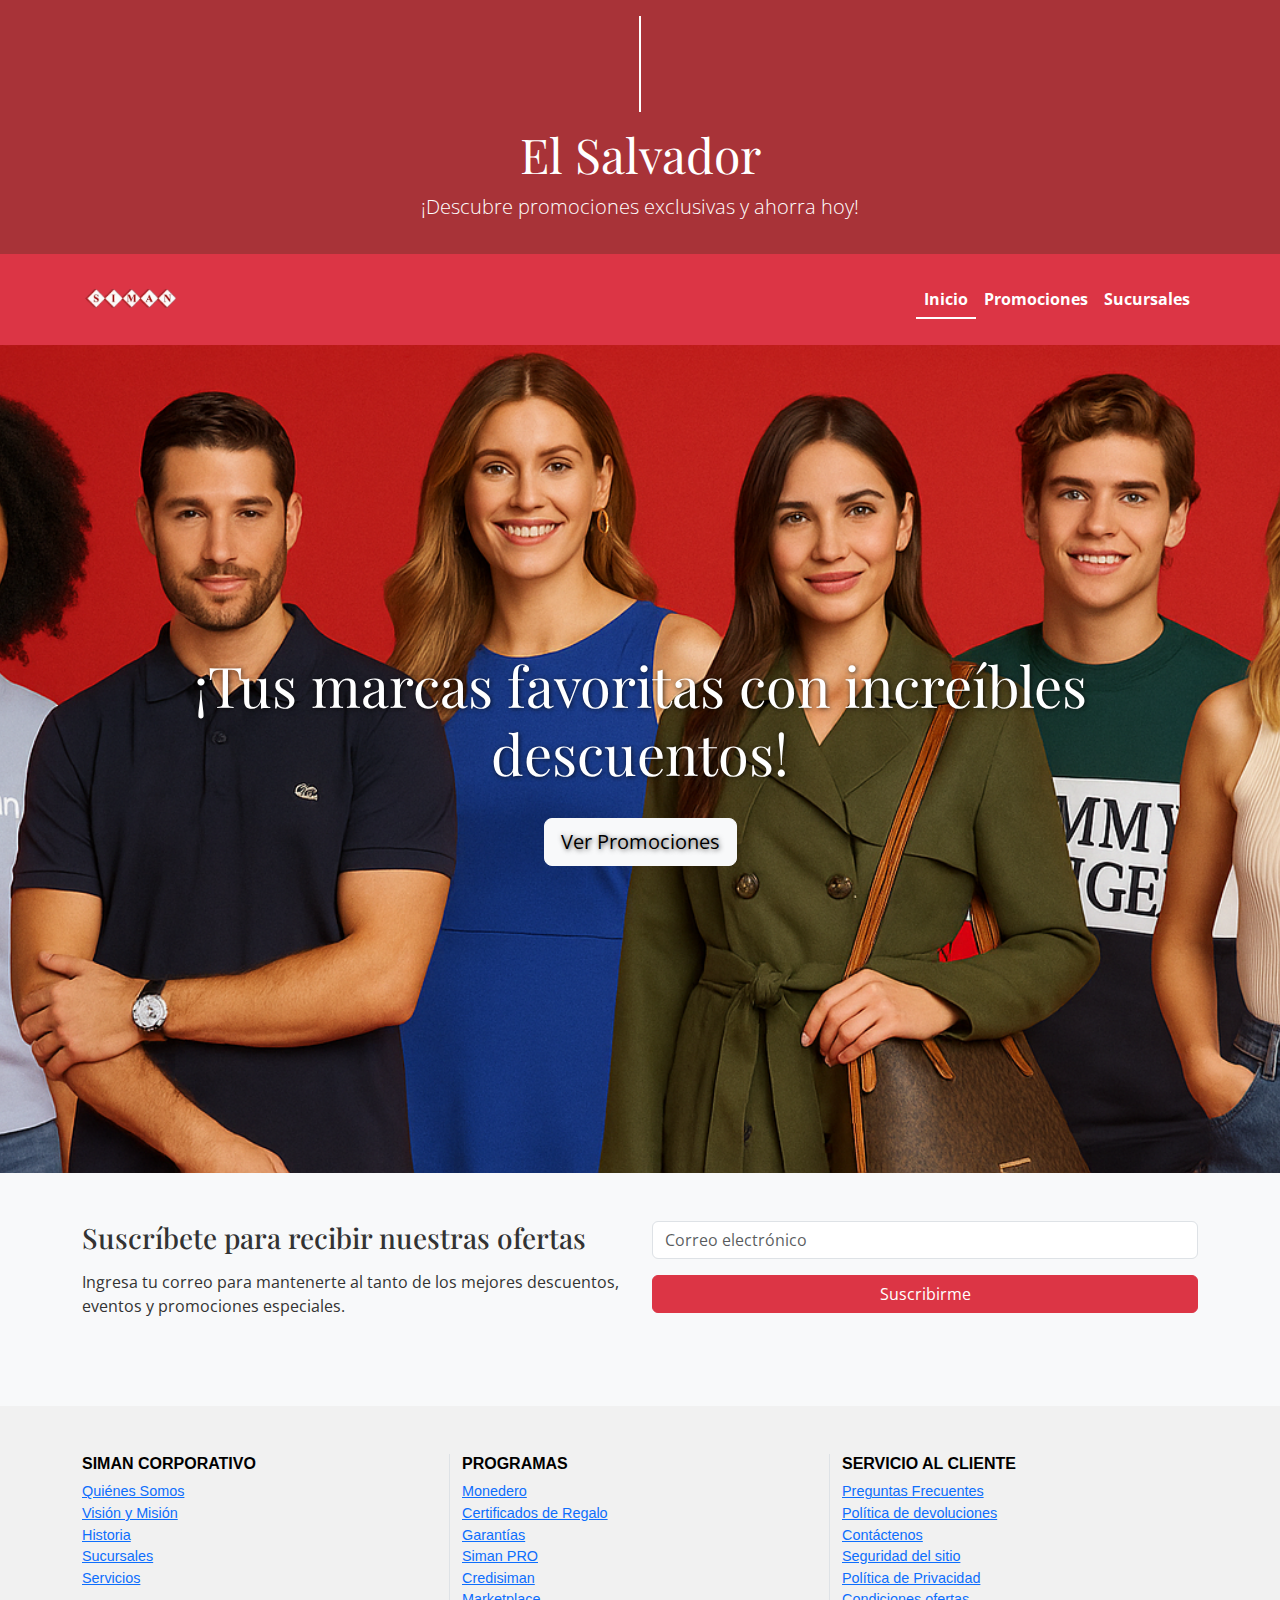
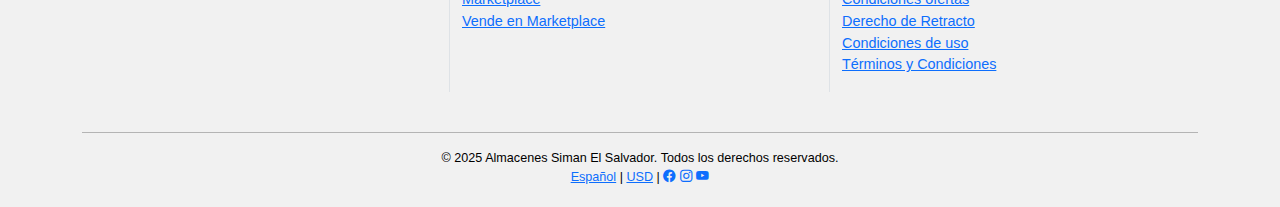
<file: index.html>
<!DOCTYPE html>
<html lang="es">

<head>
  <meta charset="UTF-8" />
  <meta name="viewport" content="width=device-width, initial-scale=1" />
  <title>Siman El Salvador - Promociones</title>
  <link href="https://cdn.jsdelivr.net/npm/bootstrap@5.3.0/dist/css/bootstrap.min.css" rel="stylesheet" />
  <link
    href="https://fonts.googleapis.com/css2?family=Open+Sans:wght@400;700&family=Playfair+Display:wght@600&display=swap"
    rel="stylesheet" />
  <link rel="stylesheet" href="https://cdn.jsdelivr.net/npm/bootstrap-icons@1.13.1/font/bootstrap-icons.min.css">
  <link rel="stylesheet" href="styles.css" />
</head>

<body>
  <!-- Encabezado -->
  <header class="bg-siman text-white py-3">
    <div class="container text-center">
      <h1 class="display-1 typewriter">SIMAN</h1>
      <h1 class="display-5"> El Salvador</h1>
      <p class="lead">¡Descubre promociones exclusivas y ahorra hoy!</p>
    </div>
  </header>

  <!-- Navegación -->
  <nav class="navbar navbar-expand-lg navbar-dark bg-danger sticky-top">
    <div class="container">
      <a class="navbar-brand d-flex align-items-center" href="index.html">
        <img class="me-2" src="./assets/logo-siman.png" alt="Logo Siman" height="65rem" />
      </a>
      <button class="navbar-toggler" type="button" data-bs-toggle="collapse" data-bs-target="#navbarNav">
        <span class="navbar-toggler-icon"></span>
      </button>
      <div class="collapse navbar-collapse justify-content-end" id="navbarNav">
        <ul class="navbar-nav ms-auto">
          <li class="nav-item"><a class="nav-link active" href="index.html">Inicio</a></li>
          <li class="nav-item"><a class="nav-link " href="promociones1.html">Promociones</a></li>
          <li class="nav-item"><a class="nav-link " href="sucursales.html">Sucursales</a></li>
        </ul>
      </div>
    </div>
  </nav>

  <!-- Hero -->
  <section class="hero">
    <div class="container">
      <h2 class="display-4">¡Tus marcas favoritas con increíbles descuentos!</h2>
      <a href="promociones1.html" class="btn btn-light mt-4 btn-lg blink-btn">Ver Promociones</a>

    </div>
  </section>

  <!-- Suscripción -->
  <section class="py-5 bg-light" id="suscripcion">
    <div class="container">
      <div class="row">
        <div class="col-md-6 mb-4">
          <h3 class="mb-3">Suscríbete para recibir nuestras ofertas</h3>
          <p>Ingresa tu correo para mantenerte al tanto de los mejores descuentos, eventos y promociones especiales.</p>
        </div>
        <div class="col-md-6">
          <form>
            <div class="mb-3">
              <input type="email" class="form-control" placeholder="Correo electrónico" required />
            </div>
            <button type="submit" class="btn btn-danger w-100">Suscribirme</button>
          </form>
        </div>
      </div>
    </div>
  </section>

  <!-- Footer -->
  <footer class="bg-siman-footer text-black pt-5">
    <div class="container">
      <div class="row text-start">

        <!-- Columna 1 -->
        <div class="col-lg-4 col-md-4 col-sm-12 border-end mb-4">
          <h6 class="fw-bold">SIMAN CORPORATIVO</h6>
          <ul class="list-unstyled">
            <li><a href="#">Quiénes Somos</a></li>
            <li><a href="#">Visión y Misión</a></li>
            <li><a href="#">Historia</a></li>
            <li><a href="#">Sucursales</a></li>
            <li><a href="#">Servicios</a></li>
          </ul>
        </div>

        <!-- Columna 2 -->
        <div class="col-lg-4 col-md-4 col-sm-12 border-end mb-4">
          <h6 class="fw-bold">PROGRAMAS</h6>
          <ul class="list-unstyled">
            <li><a href="#">Monedero</a></li>
            <li><a href="#">Certificados de Regalo</a></li>
            <li><a href="#">Garantías</a></li>
            <li><a href="#">Siman PRO</a></li>
            <li><a href="#">Credisiman</a></li>
            <li><a href="#">Marketplace</a></li>
            <li><a href="#">Vende en Marketplace</a></li>
          </ul>
        </div>

        <!-- Columna 3 -->
        <div class="col-lg-4 col-md-4 col-sm-12 mb-4">
          <h6 class="fw-bold">SERVICIO AL CLIENTE</h6>
          <ul class="list-unstyled">
            <li><a href="#">Preguntas Frecuentes</a></li>
            <li><a href="#">Política de devoluciones</a></li>
            <li><a href="#">Contáctenos</a></li>
            <li><a href="#">Seguridad del sitio</a></li>
            <li><a href="#">Política de Privacidad</a></li>
            <li><a href="#">Condiciones ofertas</a></li>
            <li><a href="#">Derecho de Retracto</a></li>
            <li><a href="#">Condiciones de uso</a></li>
            <li><a href="#">Términos y Condiciones</a></li>
          </ul>
        </div>

      </div>

      <!-- Línea horizontal -->
      <hr>

      <!-- Legal y redes -->
      <div class="row">
        <div class="col text-center small pb-3">
          <p class="mb-0">© 2025 Almacenes Siman El Salvador. Todos los derechos reservados.</p>
          <p class="mb-1">
            <a href="#">Español</a> |
            <a href="#">USD</a> |
            <a href="https://www.facebook.com/simanelsalvador"><i class="bi bi-facebook"></i></a>
            <a href="https://www.instagram.com/almacenessiman_sv/"><i class="bi bi-instagram"></i></a>
            <a href="https://www.youtube.com/user/SimanElSalvador/"><i class="bi bi-youtube"></i></a>
          </p>
        </div>
      </div>
    </div>
  </footer>


  <!-- Bootstrap JS -->
  <script src="https://cdn.jsdelivr.net/npm/bootstrap@5.3.0/dist/js/bootstrap.bundle.min.js"></script>
</body>

</html>
</file>
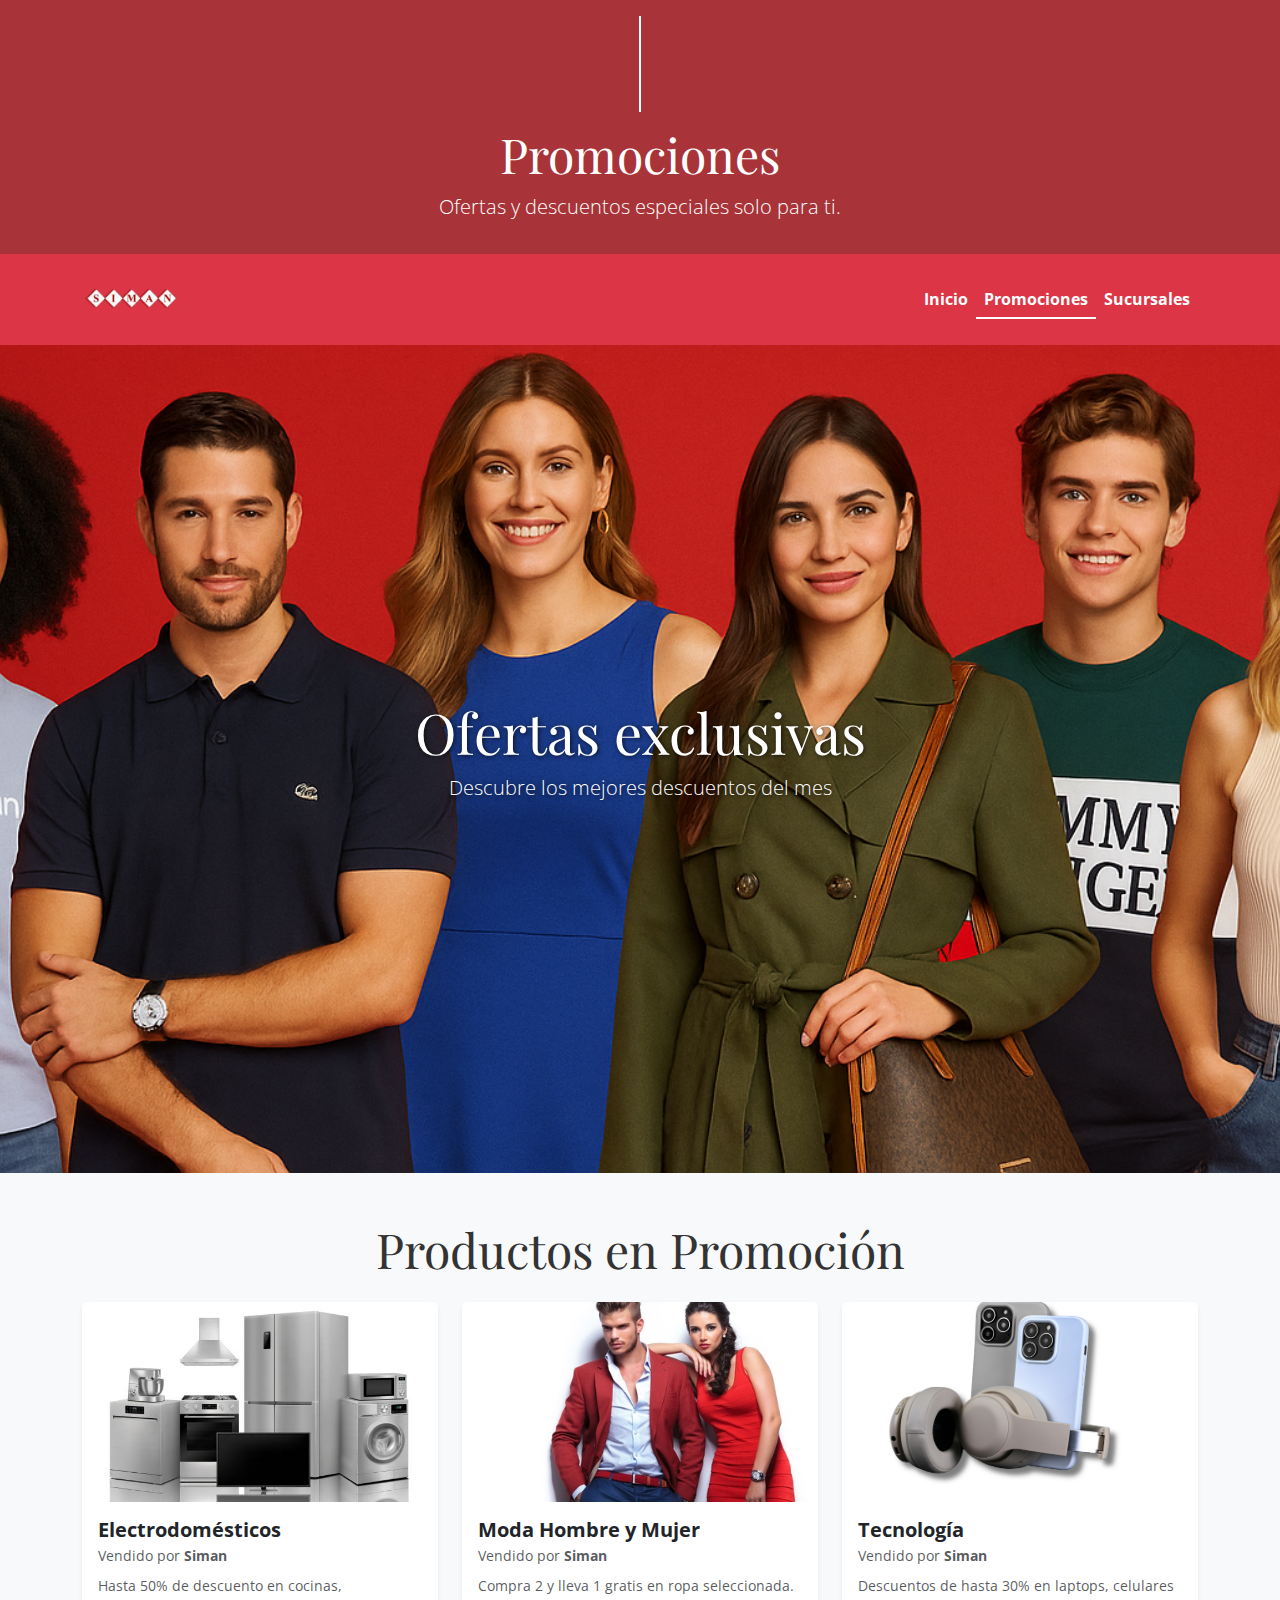
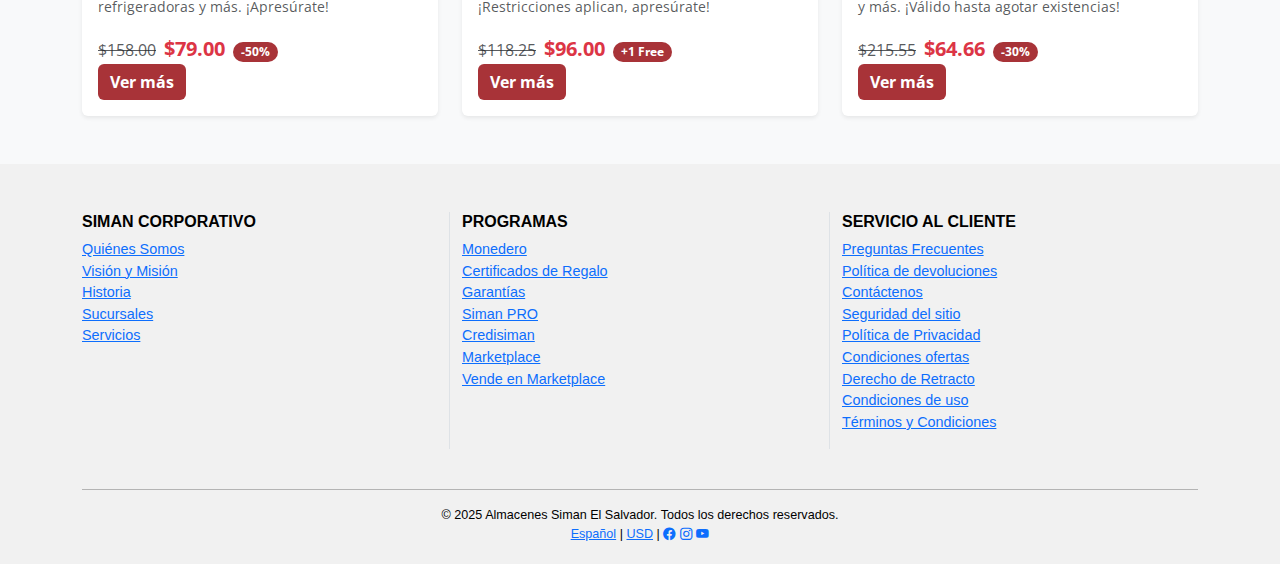
<file: promociones1.html>
<!DOCTYPE html>
<html lang="es">

<head>
  <meta charset="UTF-8" />
  <meta name="viewport" content="width=device-width, initial-scale=1" />
  <title>Siman El Salvador - Promociones</title>
  <link href="https://cdn.jsdelivr.net/npm/bootstrap@5.3.0/dist/css/bootstrap.min.css" rel="stylesheet" />
  <link
    href="https://fonts.googleapis.com/css2?family=Open+Sans:wght@400;700&family=Playfair+Display:wght@600&display=swap"
    rel="stylesheet" />
  <link rel="stylesheet" href="https://cdn.jsdelivr.net/npm/bootstrap-icons@1.13.1/font/bootstrap-icons.min.css">
  <link rel="stylesheet" href="styles.css" />
</head>

<body>
  <!-- Encabezado -->
  <header class="bg-siman text-white py-3">
    <div class="container text-center">
      <h1 class="display-1 typewriter">SIMAN</h1>
      <h1 class="display-5">Promociones</h1>
      <p class="lead">Ofertas y descuentos especiales solo para ti.</p>
    </div>
  </header>

  <!-- Navegación -->
  <nav class="navbar navbar-expand-lg navbar-dark bg-danger sticky-top">
    <div class="container">
      <a class="navbar-brand d-flex align-items-start" href="index.html">
        <img class="me-2" src="./assets/logo-siman.png" alt="Logo Siman" height="65rem" />
      </a>
      <button class="navbar-toggler" type="button" data-bs-toggle="collapse" data-bs-target="#navbarNav">
        <span class="navbar-toggler-icon"></span>
      </button>
      <div class="collapse navbar-collapse justify-content-end" id="navbarNav">
        <ul class="navbar-nav ms-auto">
          <li class="nav-item"><a class="nav-link" href="index.html">Inicio</a></li>
          <li class="nav-item"><a class="nav-link active" href="promociones1.html">Promociones</a></li>
          <li class="nav-item"><a class="nav-link" href="sucursales.html">Sucursales</a></li>
        </ul>
      </div>
    </div>
  </nav>

  <!-- Hero -->
  <section class="hero">
    <div class="container">
      <h2 class="display-4">Ofertas exclusivas</h2>
      <p class="lead">Descubre los mejores descuentos del mes</p>
    </div>
  </section>

  <!-- Promociones -->
  <section class="container my-5">
    <h2 class="display-5 text-center mb-4">Productos en Promoción</h2>
    <div class="row g-4">
      <div class="col-md-4">
        <div class="card h-100  border-0 shadow-sm card-animated">
          <img src="assets/promo1.png" class="card-img-top" alt="Promo Electrodomésticos">
          <div class="card-body">
            <h5 class="card-title mb-1 fw-bold">Electrodomésticos</h5>
            <p class="text-muted mb-2" style="font-size: 0.85rem;">Vendido por <span class="fw-bold">Siman</span></p>
            <p class="text-muted" style="font-size: 0.9rem;">Hasta 50% de descuento en cocinas, refrigeradoras y más.
              ¡Apresúrate!</p>

            <div class="d-flex align-items-baseline gap-2">
              <span class="text-muted text-decoration-line-through">$158.00</span>
              <span class="fw-bold text-danger" style="font-size: 1.25rem;">$79.00</span>
              <span class="badge rounded-pill text-white bg-siman" style="font-size: 0.75rem;">-50%</span>
            </div>

            <a href="#" class="btn btn-siman">Ver más</a>
          </div>
        </div>
      </div>
      <div class="col-md-4">
        <div class="card h-100 border-0 shadow-sm card-animated">
          <img src="assets/promo2.png" class="card-img-top" alt="Promo Moda">
          <div class="card-body">
            <h5 class="card-title mb-1 fw-bold">Moda Hombre y Mujer</h5>

            <p class="text-muted mb-2" style="font-size: 0.85rem;">Vendido por <span class="fw-bold">Siman</span></p>
            <p class="text-muted" style="font-size: 0.9rem;">Compra 2 y lleva 1 gratis en ropa seleccionada.
              ¡Restricciones aplican, apresúrate!</p>

            <div class="d-flex align-items-baseline gap-2">
              <span class="text-muted text-decoration-line-through">$118.25</span>
              <span class="fw-bold text-danger" style="font-size: 1.25rem;">$96.00</span>
              <span class="badge rounded-pill text-white bg-siman" style="font-size: 0.75rem;">+1 Free</span>
            </div>

            <a href="#" class="btn btn-siman">Ver más</a>
          </div>
        </div>
      </div>
      <div class="col-md-4">
        <div class="card h-100 border-0 shadow-sm card-animated">
          <img src="assets/promo3.png" class="card-img-top" alt="Promo Tecnología">
          <div class="card-body">
            <h5 class="card-title mb-1 fw-bold">Tecnología</h5>

            <p class="text-muted mb-2" style="font-size: 0.85rem;">Vendido por <span class="fw-bold">Siman</span></p>
            <p class="text-muted" style="font-size: 0.9rem;">Descuentos de hasta 30% en laptops, celulares y más.
              ¡Válido hasta agotar existencias!</p>

            <div class="d-flex align-items-baseline gap-2">
              <span class="text-muted text-decoration-line-through">$215.55</span>
              <span class="fw-bold text-danger" style="font-size: 1.25rem;">$64.66</span>
              <span class="badge rounded-pill text-white bg-siman" style="font-size: 0.75rem;">-30%</span>
            </div>

            <a href="#" class="btn btn-siman">Ver más</a>
          </div>
        </div>
      </div>
    </div>
  </section>


  <!-- Footer -->
  <footer class="bg-siman-footer text-black pt-5">
    <div class="container">
      <div class="row text-start">

        <!-- Columna 1 -->
        <div class="col-lg-4 col-md-4 col-sm-12 border-end mb-4">
          <h6 class="fw-bold">SIMAN CORPORATIVO</h6>
          <ul class="list-unstyled">
            <li><a href="#">Quiénes Somos</a></li>
            <li><a href="#">Visión y Misión</a></li>
            <li><a href="#">Historia</a></li>
            <li><a href="#">Sucursales</a></li>
            <li><a href="#">Servicios</a></li>
          </ul>
        </div>

        <!-- Columna 2 -->
        <div class="col-lg-4 col-md-4 col-sm-12 border-end mb-4">
          <h6 class="fw-bold">PROGRAMAS</h6>
          <ul class="list-unstyled">
            <li><a href="#">Monedero</a></li>
            <li><a href="#">Certificados de Regalo</a></li>
            <li><a href="#">Garantías</a></li>
            <li><a href="#">Siman PRO</a></li>
            <li><a href="#">Credisiman</a></li>
            <li><a href="#">Marketplace</a></li>
            <li><a href="#">Vende en Marketplace</a></li>
          </ul>
        </div>

        <!-- Columna 3 -->
        <div class="col-lg-4 col-md-4 col-sm-12 mb-4">
          <h6 class="fw-bold">SERVICIO AL CLIENTE</h6>
          <ul class="list-unstyled">
            <li><a href="#">Preguntas Frecuentes</a></li>
            <li><a href="#">Política de devoluciones</a></li>
            <li><a href="#">Contáctenos</a></li>
            <li><a href="#">Seguridad del sitio</a></li>
            <li><a href="#">Política de Privacidad</a></li>
            <li><a href="#">Condiciones ofertas</a></li>
            <li><a href="#">Derecho de Retracto</a></li>
            <li><a href="#">Condiciones de uso</a></li>
            <li><a href="#">Términos y Condiciones</a></li>
          </ul>
        </div>

      </div>

      <!-- Línea horizontal -->
      <hr>

      <!-- Legal y redes -->
      <div class="row">
        <div class="col text-center small pb-3">
          <p class="mb-0">© 2025 Almacenes Siman El Salvador. Todos los derechos reservados.</p>
          <p class="mb-1">
            <a href="#">Español</a> |
            <a href="#">USD</a> |
            <a href="https://www.facebook.com/simanelsalvador"><i class="bi bi-facebook"></i></a>
            <a href="https://www.instagram.com/almacenessiman_sv/"><i class="bi bi-instagram"></i></a>
            <a href="https://www.youtube.com/user/SimanElSalvador/"><i class="bi bi-youtube"></i></a>
          </p>
        </div>
      </div>
    </div>
  </footer>

  <script src="https://cdn.jsdelivr.net/npm/bootstrap@5.3.0/dist/js/bootstrap.bundle.min.js"></script>
</body>

</html>
</file>
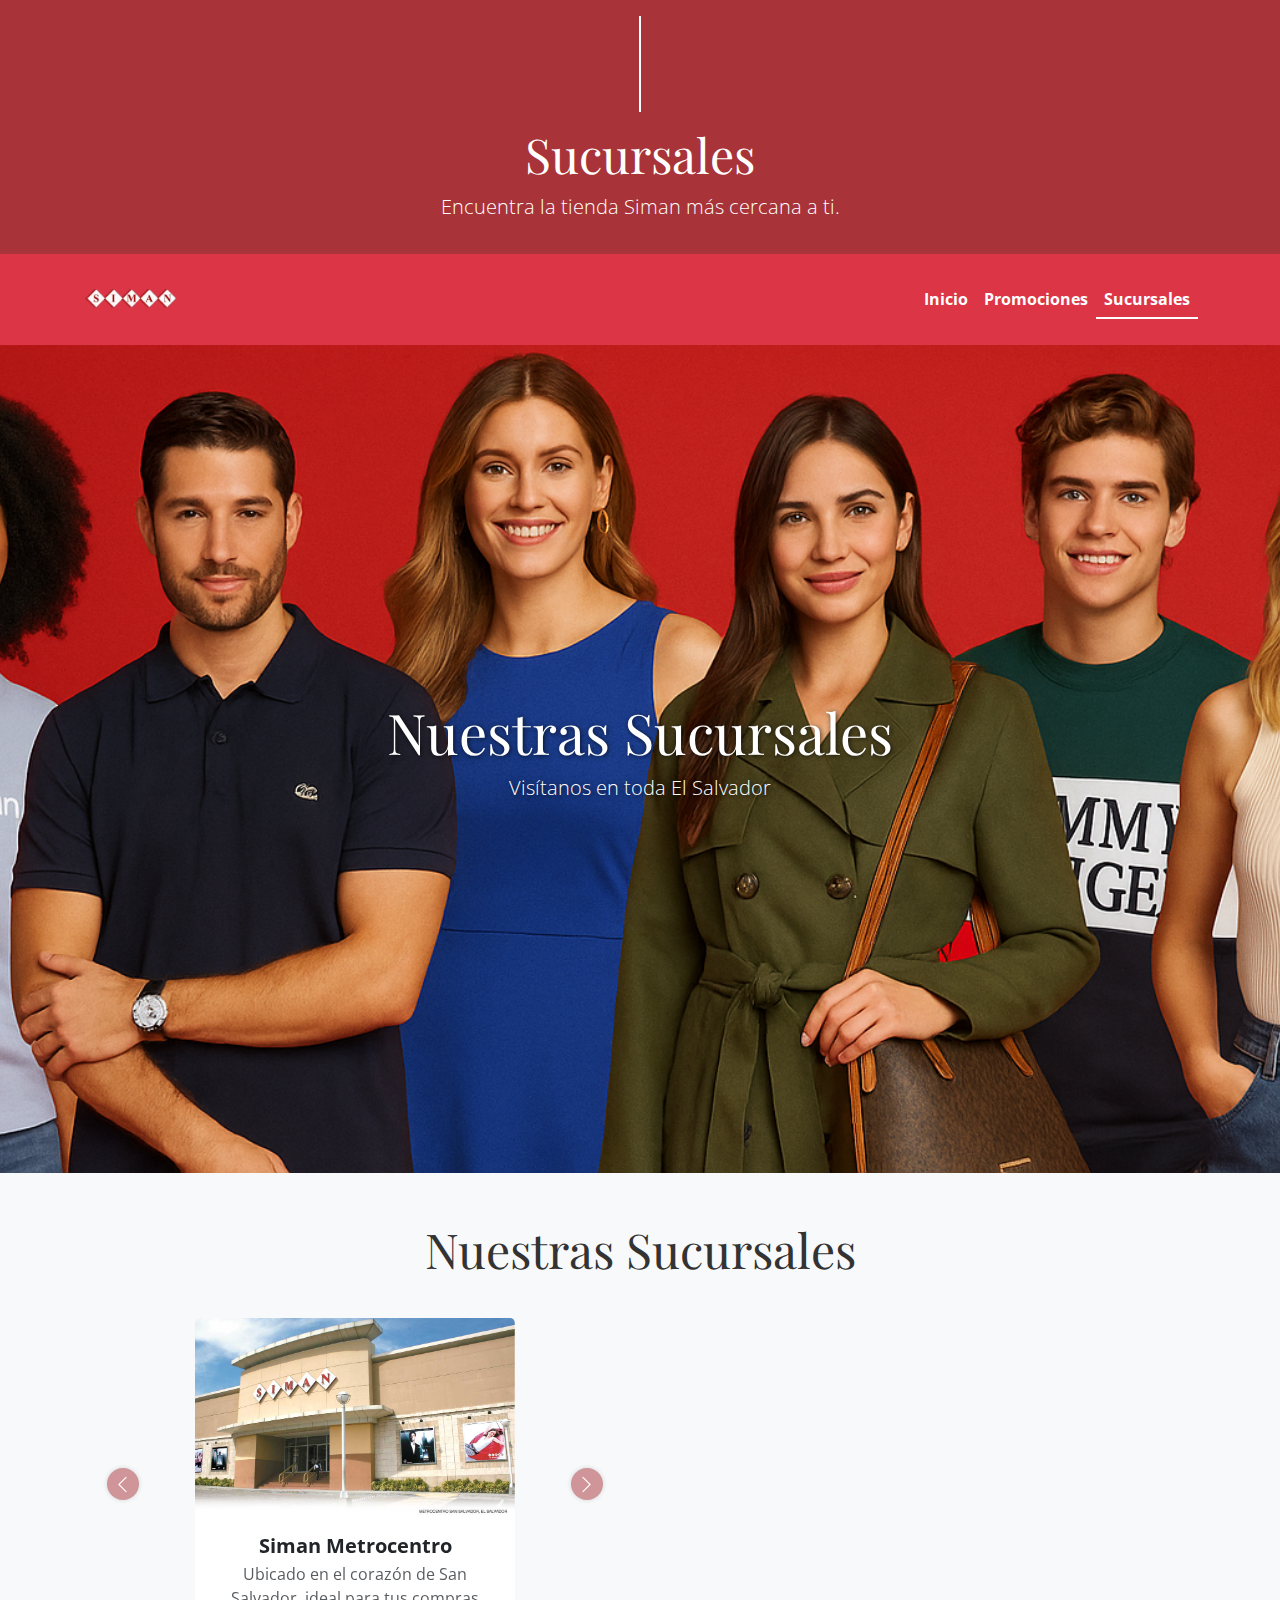
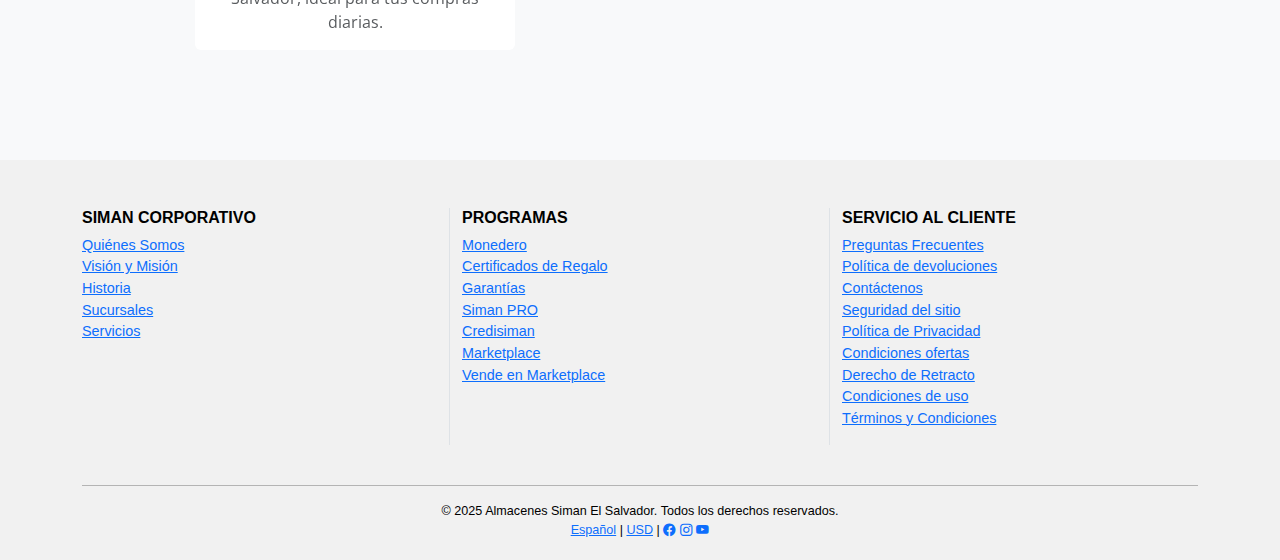
<file: sucursales.html>
<!DOCTYPE html>
<html lang="es">

<head>
  <meta charset="UTF-8" />
  <meta name="viewport" content="width=device-width, initial-scale=1" />
  <title>Siman El Salvador - Sucursales</title>
  <link href="https://cdn.jsdelivr.net/npm/bootstrap@5.3.0/dist/css/bootstrap.min.css" rel="stylesheet" />
  <link
    href="https://fonts.googleapis.com/css2?family=Open+Sans:wght@400;700&family=Playfair+Display:wght@600&display=swap"
    rel="stylesheet" />
  <link rel="stylesheet" href="https://cdn.jsdelivr.net/npm/bootstrap-icons@1.13.1/font/bootstrap-icons.min.css">
  <link rel="stylesheet" href="styles.css" />
</head>

<body>
  <!-- Encabezado -->
  <header class="bg-siman text-white py-3">
    <div class="container text-center">
      <h1 class="display-1 typewriter">SIMAN</h1>
      <h1 class="display-5">Sucursales</h1>
      <p class="lead">Encuentra la tienda Siman más cercana a ti.</p>
    </div>
  </header>

  <!-- Navegación -->
  <nav class="navbar navbar-expand-lg navbar-dark bg-danger sticky-top">
    <div class="container">
      <a class="navbar-brand d-flex align-items-center" href="index.html">
        <img class="me-2" src="./assets/logo-siman.png" alt="Logo Siman" height="65rem" />
      </a>
      <button class="navbar-toggler" type="button" data-bs-toggle="collapse" data-bs-target="#navbarNav">
        <span class="navbar-toggler-icon"></span>
      </button>
      <div class="collapse navbar-collapse justify-content-end" id="navbarNav">
        <ul class="navbar-nav ms-auto">
          <li class="nav-item"><a class="nav-link" href="index.html">Inicio</a></li>
          <li class="nav-item"><a class="nav-link" href="promociones1.html">Promociones</a></li>
          <li class="nav-item"><a class="nav-link active" href="sucursales.html">Sucursales</a></li>
        </ul>
      </div>
    </div>
  </nav>

  <!-- Hero -->
  <section class="hero">
    <div class="container">
      <h2 class="display-4">Nuestras Sucursales</h2>
      <p class="lead">Visítanos en toda El Salvador</p>
    </div>
  </section>
  <!-- Sucursales -->
  <section class="container my-5">
    <h2 class="display-5 text-center mb-4">Nuestras Sucursales</h2>
    <div class="row">
      <div class="col-lg-6 mb-4">
        <div id="carouselSucursales" class="carousel slide" data-bs-ride="carousel">
          <div class="carousel-inner">

            <!-- Sucursal 1 -->
            <div class="carousel-item active">
              <div class="card mx-auto" style="max-width: 20rem;">
                <img src="assets/sucursal1.png" class="card-img-top" alt="Metrocentro">
                <div class="card-body text-center">
                  <h5 class="card-title mb-1 fw-bold">Siman Metrocentro</h5>
                  <p class="card-text text-muted">Ubicado en el corazón de San Salvador, ideal para tus compras diarias.
                  </p>
                </div>
              </div>
            </div>

            <!-- Sucursal 2 -->
            <div class="carousel-item">
              <div class="card mx-auto" style="max-width: 20rem;">
                <img src="assets/sucursal2.png" class="card-img-top" alt="Multiplaza">
                <div class="card-body text-center">
                  <h5 class="card-title mb-1 fw-bold">Siman Multiplaza</h5>
                  <p class="card-text text-muted">Moda y tecnología reunidas en un solo lugar premium.</p>
                </div>
              </div>
            </div>

            <!-- Sucursal 3 -->
            <div class="carousel-item">
              <div class="card mx-auto" style="max-width: 20rem;">
                <img src="assets/sucursal3.png" class="card-img-top" alt="Galerías">
                <div class="card-body text-center">
                  <h5 class="card-title mb-1 fw-bold">Siman Galerías</h5>
                  <p class="card-text text-muted">Conecta con las mejores marcas y la moda de temporada.</p>
                </div>
              </div>
            </div>

            <!-- Sucursal 4 -->
            <div class="carousel-item">
              <div class="card mx-auto" style="max-width: 20rem;">
                <img src="assets/sucursal4.png" class="card-img-top" alt="Galerías">
                <div class="card-body text-center">
                  <h5 class="card-title mb-1 fw-bold">Siman Santa Ana</h5>
                  <p class="card-text text-muted">Mantente al tanto de las tendencias y novedades.</p>
                </div>
              </div>
            </div>

            <!-- Sucursal 5 -->
            <div class="carousel-item">
              <div class="card mx-auto" style="max-width: 20rem;">
                <img src="assets/sucursal5.png" class="card-img-top" alt="Galerías">
                <div class="card-body text-center">
                  <h5 class="card-title mb-1 fw-bold">Siman San Miguel</h5>
                  <p class="card-text text-muted">Sumergete con las mejores marcas y la moda de temporada.</p>
                </div>
              </div>
            </div>

          </div>

          <!-- Controles -->
          <button class="carousel-control-prev" type="button" data-bs-target="#carouselSucursales" data-bs-slide="prev">
            <span class="carousel-control-prev-icon" aria-hidden="true"></span>
            <span class="visually-hidden">Anterior</span>
          </button>
          <button class="carousel-control-next" type="button" data-bs-target="#carouselSucursales" data-bs-slide="next">
            <span class="carousel-control-next-icon" aria-hidden="true"></span>
            <span class="visually-hidden">Siguiente</span>
          </button>
        </div>


      </div>


      <div class="col-lg-6">
        <div class="ratio ratio-4x3">
          <iframe
            src="https://www.google.com/maps/embed?pb=!1m18!1m12!1m3!1d7752.4338171679055!2d-89.21990572229002!3d13.705308700000007!2m3!1f0!2f0!3f0!3m2!1i1024!2i768!4f13.1!3m3!1m2!1s0x8f63306062d87639%3A0x55ab0139f4a396d1!2sAlmacenes%20SIMAN%20%E2%80%A2%20Metrocentro%20San%20Salvador!5e0!3m2!1ses!2ssv!4v1752034679282!5m2!1ses!2ssv"
            width="600" height="450" style="border:0;" allowfullscreen="" loading="lazy"
            referrerpolicy="no-referrer-when-downgrade">
          </iframe>
        </div>
      </div>
    </div>
  </section>

  <!-- Footer -->
  <footer class="bg-siman-footer text-black pt-5">
    <div class="container">
      <div class="row text-start">

        <!-- Columna 1 -->
        <div class="col-lg-4 col-md-4 col-sm-12 border-end mb-4">
          <h6 class="fw-bold">SIMAN CORPORATIVO</h6>
          <ul class="list-unstyled">
            <li><a href="#">Quiénes Somos</a></li>
            <li><a href="#">Visión y Misión</a></li>
            <li><a href="#">Historia</a></li>
            <li><a href="#">Sucursales</a></li>
            <li><a href="#">Servicios</a></li>
          </ul>
        </div>

        <!-- Columna 2 -->
        <div class="col-lg-4 col-md-4 col-sm-12 border-end mb-4">
          <h6 class="fw-bold">PROGRAMAS</h6>
          <ul class="list-unstyled">
            <li><a href="#">Monedero</a></li>
            <li><a href="#">Certificados de Regalo</a></li>
            <li><a href="#">Garantías</a></li>
            <li><a href="#">Siman PRO</a></li>
            <li><a href="#">Credisiman</a></li>
            <li><a href="#">Marketplace</a></li>
            <li><a href="#">Vende en Marketplace</a></li>
          </ul>
        </div>

        <!-- Columna 3 -->
        <div class="col-lg-4 col-md-4 col-sm-12 mb-4">
          <h6 class="fw-bold">SERVICIO AL CLIENTE</h6>
          <ul class="list-unstyled">
            <li><a href="#">Preguntas Frecuentes</a></li>
            <li><a href="#">Política de devoluciones</a></li>
            <li><a href="#">Contáctenos</a></li>
            <li><a href="#">Seguridad del sitio</a></li>
            <li><a href="#">Política de Privacidad</a></li>
            <li><a href="#">Condiciones ofertas</a></li>
            <li><a href="#">Derecho de Retracto</a></li>
            <li><a href="#">Condiciones de uso</a></li>
            <li><a href="#">Términos y Condiciones</a></li>
          </ul>
        </div>

      </div>

      <!-- Línea horizontal -->
      <hr>

      <!-- Legal y redes -->
      <div class="row">
        <div class="col text-center small pb-3">
          <p class="mb-0">© 2025 Almacenes Siman El Salvador. Todos los derechos reservados.</p>
          <p class="mb-1">
            <a href="#">Español</a> |
            <a href="#">USD</a> |
            <a href="https://www.facebook.com/simanelsalvador"><i class="bi bi-facebook"></i></a>
            <a href="https://www.instagram.com/almacenessiman_sv/"><i class="bi bi-instagram"></i></a>
            <a href="https://www.youtube.com/user/SimanElSalvador/"><i class="bi bi-youtube"></i></a>
          </p>
        </div>
      </div>
    </div>
  </footer>

  <script src="https://cdn.jsdelivr.net/npm/bootstrap@5.3.0/dist/js/bootstrap.bundle.min.js"></script>
</body>

</html>
</file>
<file: styles.css>
/* Tipografías */
body {
  font-family: 'Open Sans', sans-serif;
  color: #333;
  background-color: #f8f9fa;
}

h1,h2,h3 {
  font-family: 'Playfair Display', serif;
}

/* Clase para el color propio de SIMAN en Header*/
.bg-siman {
  background-color: rgb(168, 51, 56);
}

/*Animacion de texto - Header*/
.typewriter {
  display: inline-block;
  overflow: hidden;
  white-space: nowrap;
  border-right: 2px solid white; /* Cursor */
  width: 0ch;
  animation: typing 2s steps(5) forwards, blink 0.7s step-end infinite;
}

/* Animación de escritura */
@keyframes typing {
  from {
    width: 0ch;
  }
  to {
    width: 5ch; /* Número de caracteres: "SIMAN" = 5 */
  }
}

/* Cursor parpadeante */
@keyframes blink {
  50% {
    border-color: transparent;
  }
}


/* Estilos del nav y los links */
.navbar-brand img {
  vertical-align: middle;
}

.navbar-nav .nav-link {
  font-weight: bold;
  color: #fff !important;
}

.navbar-nav .nav-link:hover {
  color: #050505 !important;
}

.nav-link {
  position: relative;
  color: #fff;
  transition: color 0.3s ease-in-out;
}

.nav-link::after {
  content: "";
  position: absolute;
  bottom: 0;
  left: 0;
  width: 0%;
  height: 2px;
  background-color: #fff;
  transition: width 0.3s ease;
}

.nav-link:hover::after,
.nav-link.active::after {
  width: 100%;
}

/* Estilos de la imagen de fondo */
.hero {
  color: #fff;
  text-shadow: 1px 1px 5px rgba(0, 0, 0, 0.7);
}

.hero {
  background-image: url('./assets/hero.png');
  background-position: center;
  background-repeat: no-repeat;
  background-size: cover;
  min-height: 40vh;
  /* para pantallas chicas */
  height: 92vh;
  /* por defecto */
  display: flex;
  align-items: center;
  justify-content: center;
  text-align: center;
  color: white;
  padding: 2rem;
}

@media (max-width: 768px) {
  .hero {
    height: auto;
    padding-top: 4rem;
    padding-bottom: 4rem;
  }
}

/* Botón parpadeante */
.blink-btn {
  animation: blink-glow 1.2s ease-in-out infinite;
}

/* Animación */
@keyframes blink-glow {
  0%, 100% {
    box-shadow: 0 0 8px rgba(168, 51, 56, 0.8);
    opacity: 1;
  }
  50% {
    box-shadow: 0 0 2px rgba(168, 51, 56, 0.2);
    opacity: 0.5;
  }
}


/* Estilos de los botones - Promociones */
.btn-siman {
  background-color: rgb(168, 51, 56);
  color: #fff;
  font-weight: bold;
  border: none;
}

.btn-siman:hover {
  background-color: #861c21;
  color: #fff;
}

/* Estilos de las tarjetas - Promociones*/
.card {
  border: none;
  transition: transform 0.2s ease;
}

.card:hover {
  transform: translateY(-5px);
  box-shadow: 0 4px 20px rgba(0, 0, 0, 0.1);
}

/* Animación constante en cards */
@keyframes floatCard {
  0% {
    transform: translateY(0);
    box-shadow: 0 3px 6px rgba(0, 0, 0, 0.1);
  }
  50% {
    transform: translateY(-6px);
    box-shadow: 0 6px 12px rgba(0, 0, 0, 0.15);
  }
  100% {
    transform: translateY(0);
    box-shadow: 0 3px 6px rgba(0, 0, 0, 0.1);
  }
}

.card-animated {
  animation: floatCard 3s ease-in-out infinite;
  transition: transform 0.3s ease, box-shadow 0.3s ease;
}

/* Detiene la animación y aplica zoom en hover */
.card-animated:hover {
  animation-play-state: paused;
  transform: scale(1.04);
  box-shadow: 0 10px 20px rgba(0, 0, 0, 0.25);
  z-index: 2;
}

.bg-siman {
  background-color: rgb(168, 51, 56);
}

/* Lista estilizacion - SUCURSALES*/
.list-group-item-action:hover {
  background-color: #f8d7da; /* Un rosa claro como referencia a tu rojo institucional */
  cursor: pointer;
}

/*Estilo de carrusel - SUCURSALES*/
.carousel-item {
  padding: 1rem 0;
}

.card-img-top {
  height: 200px;
  object-fit: cover;
}

/*Estilo de retroceder y avanzar, carrusel - SUCURSALES*/
.carousel-control-prev-icon,
.carousel-control-next-icon {
  background-color: rgb(168, 51, 56); /* rojo institucional */
  background-size: 60% 60%;
  border-radius: 50%;
  padding: 1rem;
}

.carousel-control-prev-icon,
.carousel-control-next-icon {
  box-shadow: 0 0 5px rgba(0, 0, 0, 0.3);
}
  /* Estilos del footer */
  footer {
    font-size: 0.9rem;
  }
  
  footer .container {
    font-family: Arial, Helvetica, sans-serif;
  }
  
  @media (max-width: 767px) {
    .border-end {
      border-right: none !important;
      border-bottom: 1px solid #ccc;
      margin-bottom: 1rem;
      padding-bottom: 1rem;
    }
  }
  
  
  /*Clase para color del footer*/
  .bg-siman-footer {
    background-color: #f1f1f1;
  }
</file>
